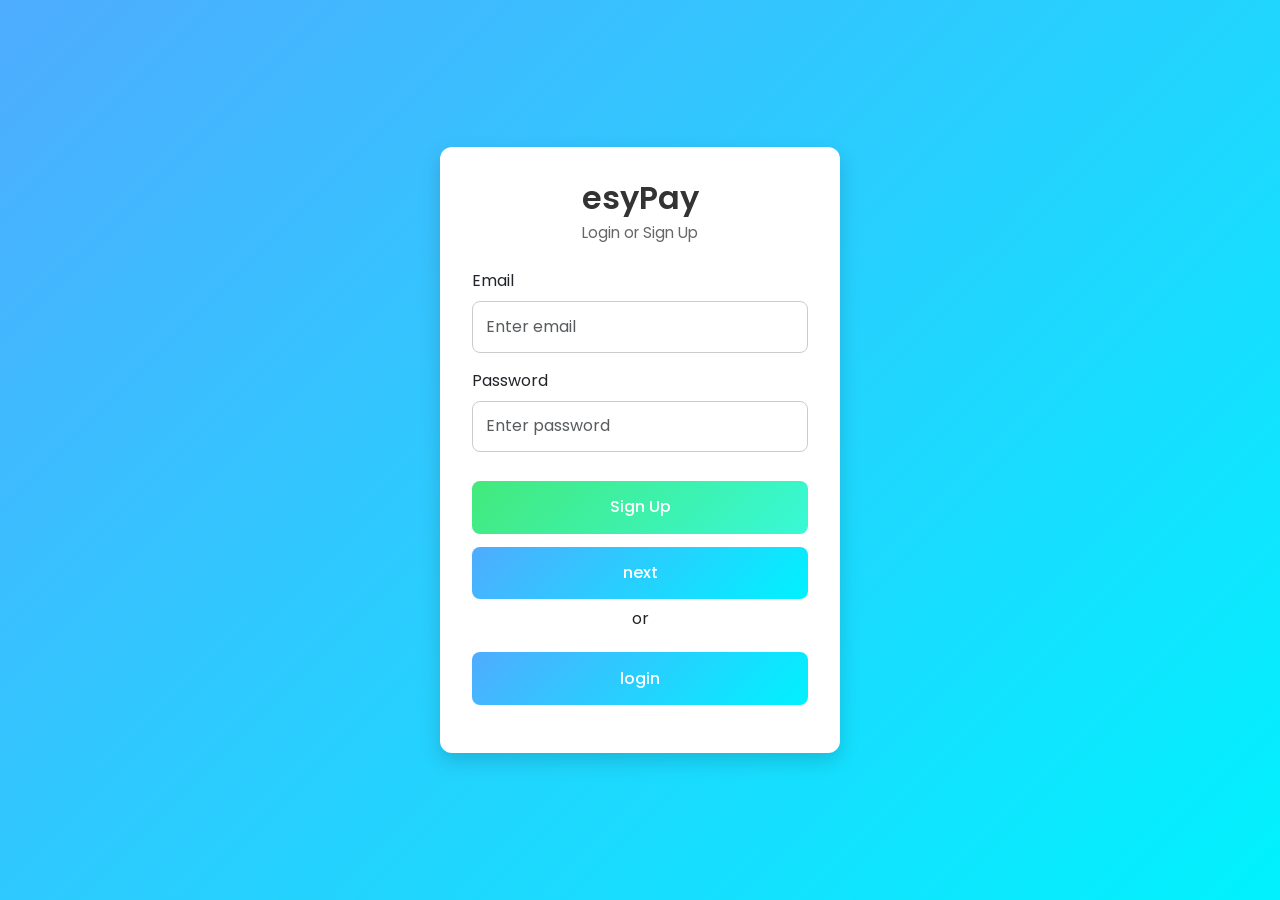
<file: index.html>
<!DOCTYPE html>
<html lang="en">
<head>
  <meta charset="UTF-8">
  <meta name="viewport" content="width=device-width">
  <title>esyPay</title>
  <link href="https://cdn.jsdelivr.net/npm/bootstrap@5.3.0/dist/css/bootstrap.min.css" rel="stylesheet">
  <link href="https://fonts.googleapis.com/css2?family=Poppins:wght@300;400;600&display=swap" rel="stylesheet">
  <link rel="stylesheet" href="login.css">
</head>
<body>
  <div class="container d-flex justify-content-center align-items-center vh-100">
    <div class="login-card">
      <div class="card-header-custom text-center">
        <h2>esyPay</h2>
        <p>Login or Sign Up</p>
      </div>

      <div class="card-body-custom">
        <div class="mb-3">
          <label for="username" class="form-label">Email</label>
          <input type="email" id="username" class="form-control" placeholder="Enter email">
        </div>
        <div class="mb-3">
          <label for="password" class="form-label">Password</label>
          <input type="password" id="password" class="form-control" placeholder="Enter password">
        </div>
        

        <button class="signinButton" onclick="signup()">Sign Up</button>
        <button class="loginButton" onclick="next()">next</button>
        <p class="text-center mt-2 mb-2">or</p>
        <button class="loginButton" onclick="loginpage()">login</button>

        <p id="error" class="error-text text-center  mt-3"></p>
      </div>
    </div>
  </div>

  <script src="login.js"></script>
</body>
</html>
</file>
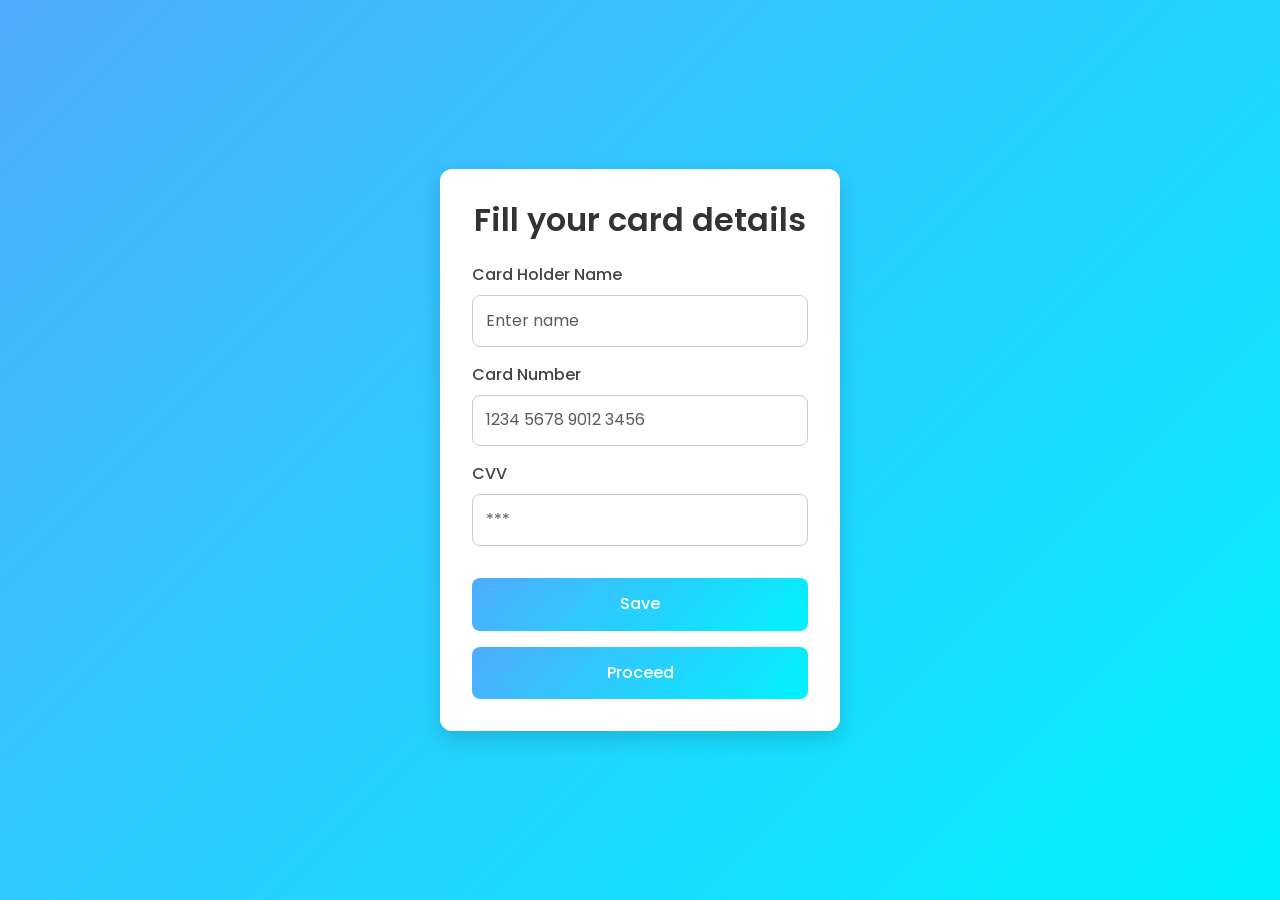
<file: card.html>
<!DOCTYPE html>
<html lang="en">
<head>
  <meta charset="UTF-8">
  <meta name="viewport" content="width=device-width, initial-scale=1.0">
  <link href="https://cdn.jsdelivr.net/npm/bootstrap@5.3.0/dist/css/bootstrap.min.css" rel="stylesheet">
    <link href="https://fonts.googleapis.com/css2?family=Poppins:wght@300;400;600&display=swap" rel="stylesheet">
  <title>esyPay</title>
  <link rel="stylesheet" href="payment.css">
</head>
<body>

  <div class=" login-card payment-form">
    <h2 class="text-center mb-4">Fill your card details</h2>
    <form id="paymentForm">
    <div class="mb-3">
      <label class="form-label" for="name">Card Holder Name</label>
      <input type="text" id="name" class="form-control" placeholder="Enter name" required>
    </div>

    <div class="mb-3">
      <label class="form-label" for="cardNumber" >Card Number</label>
      <input type="number" class="form-control" id="cardNumber" placeholder="1234 5678 9012 3456" required>
    </div>

    <div class="mb-3">
      <label class="form-label" for="CVV">CVV</label>
      <input type="password" class="form-control" id="CVV" placeholder="***" required>
    </div>

    <!-- <button class="payButton" id="save" onclick="save()" id="back">save</button> -->
  <!-- <button class="payButton" onclick="pay()" id="bill">Pay Now</button>     -->
    </form>
     <button class="payButton" id="save" onclick="save()">Save</button>
    <!-- <button class="payButton" onclick="pay()" id="bill">Pay Now</button> -->
    <!-- <p id="para"></p> -->
     <!-- <button class="payButton" id="save" onclick="save()" id="back">save</button> -->
     <button class="payButton" onclick="main()">Proceed</button>
 
  </div>



  <script src="card.js"></script>
</body>
</html>
</file>
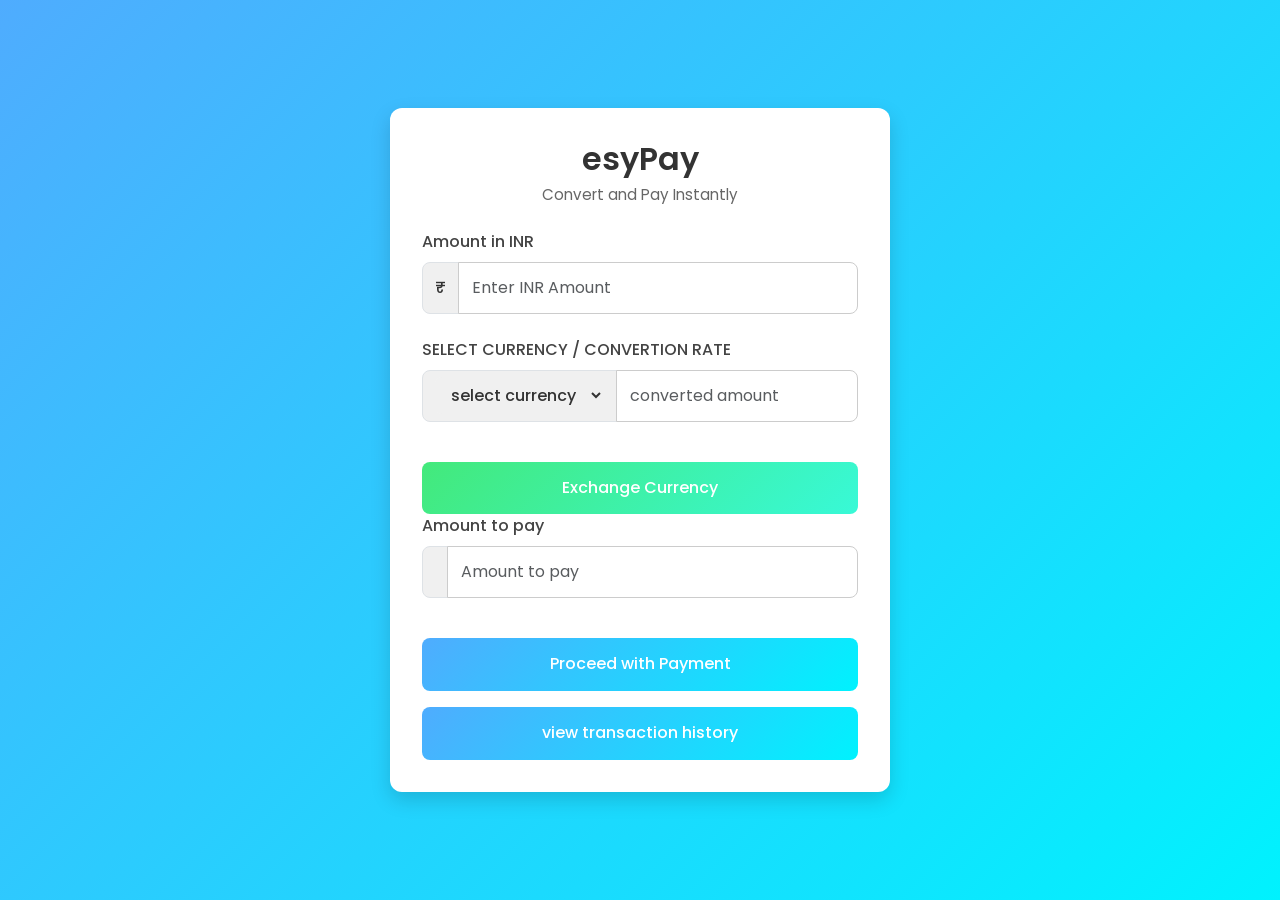
<file: convertion.html>
<!DOCTYPE html>
<html>

<head>
    <meta charset="UTF-8">
    <meta name="viewport" content="width=device-width">
    <title>esyPay</title>
    <link href="https://cdn.jsdelivr.net/npm/bootstrap@5.3.0/dist/css/bootstrap.min.css" rel="stylesheet">
    <link href="https://fonts.googleapis.com/css2?family=Poppins:wght@300;400;600&display=swap" rel="stylesheet">
    <link rel="stylesheet" href="convertion.css">
</head>

<body>

    <div id="section-1" class="container d-flex justify-content-center align-items-center vh-100">
        <div class="payment-card">
            <div class="card-header-custom text-center">
                <h2>esyPay</h2>
                <p>Convert and Pay Instantly</p>
            </div>

            <div class="card-body-custom">
                <div class="mb-4">
                    <label for="inrAmount" class="form-label">Amount in INR</label>
                    <div class="input-group">
                        <span class="input-group-text">₹</span>
                        <input type="number" id="inrAmount" class="form-control" placeholder="Enter INR Amount">
                    </div>
                </div>

                <div class="mb-4">
                    <label for="convertedAmount" class="form-label">SELECT CURRENCY / CONVERTION RATE </label>
                    <div class="input-group">
                        <span class="input-group-text">
                            <select id="selectDropdown" class="input-group-text">
                                <option value="">select currency</option>
                                <option value="JPY">¥ - JP</option>
                                <option value="USD">$ - US</option>
                                <option value="EUR">€ - EU</option>
                                <option value="GBP">£ - UK</option>
                                <option value="CNY">¥ - CN</option>
                                <option value="AUD">A$ - AU</option>
                                <option value="CAD">C$ - CA</option>
                                <option value="CHF">CHF - CH</option>
                                <option value="NZD">NZ$ - NZ</option>
                                <option value="SGD">S$ - SG</option>
                                <option value="HKD">HK$ - HK</option>
                                <option value="KRW">₩ - KR</option>
                                <option value="BRL">R$ - BR</option>
                                <option value="ZAR">R - ZA</option>
                                <option value="MXN">$ - MX</option>
                                <option value="RUB">₽ - RU</option>
                                <option value="SEK">kr - SE</option>
                                <option value="NOK">kr - NO</option>
                                <option value="DKK">kr - DK</option>
                                <option value="PLN">zł - PL</option>
                                <option value="TRY">₺ - TR</option>
                                <option value="THB">฿ - TH</option>
                                <option value="IDR">Rp - ID</option>
                                <option value="MYR">RM - MY</option>
                                <option value="PHP">₱ - PH</option>
                                <option value="VND">₫ - VN</option>
                                <option value="EGP">£ - EG</option>
                                <option value="SAR">﷼ - SA</option>
                                <option value="AED">د.إ - AE</option>
                                <option value="ARS">$ - AR</option>
                                <option value="CLP">$ - CL</option>
                                <option value="COP">$ - CO</option>
                                <option value="PEN">S/. - PE</option>
                                <option value="UYU">$U - UY</option>
                                <option value="CZK">Kč - CZ</option>
                                <option value="HUF">Ft - HU</option>
                                <option value="ILS">₪ - IL</option>
                                <option value="PKR">₨ - PK</option>
                                <option value="BDT">৳ - BD</option>
                                <option value="LKR">Rs - LK</option>
                                <option value="NGN">₦ - NG</option>
                                <option value="KES">Sh - KE</option>
                                <option value="TZS">Sh - TZ</option>
                                <option value="UGX">Sh - UG</option>
                                <option value="GHS">₵ - GH</option>
                                <option value="XOF">Fr - BJ</option>
                                <option value="XAF">Fr - CM</option>
                                <option value="XCD">$ - LC</option>
                            </select></span>
                        <input type="text" id="convertedAmount" class="form-control" placeholder="converted amount" readonly>
                    </div>
                </div>

                <button id="convertButton" class="paymentButton B-2">
                    Exchange Currency
                </button>

                <br />

                <div class="mb-4">
                    <label for="billAmount" class="form-label">Amount to pay</label>
                    <div class="input-group">
                        <span id="denomination" class="input-group-text"></span>
                        <input type="text" id="billAmount" class="form-control" placeholder="Amount to pay" readonly>
                    </div>
                </div>

                <button id="payBtn" onclick="transverse()" class="paymentButton B-1">
                    Proceed with Payment
                </button>
                     <button class="paymentButton B-1" onclick="history()" id="back">view transaction history</button> 


            </div>


        </div>
    </div>


    <script src="convertion.js"></script>
</body>

</html>
</file>
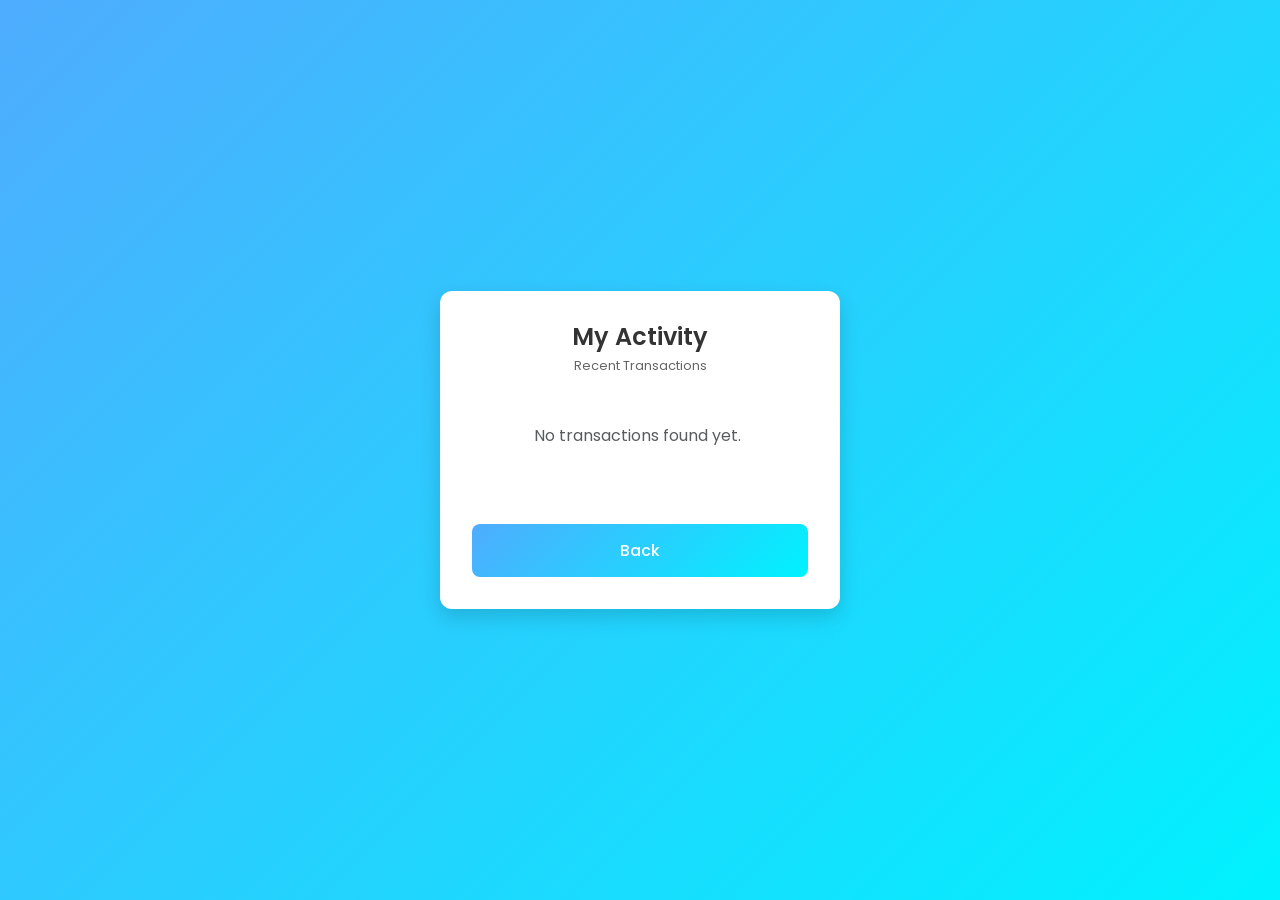
<file: history.html>
<!DOCTYPE html>
<html lang="en">
<head>
    <meta charset="UTF-8">
    <meta name="viewport" content="width=device-width, initial-scale=1.0">
    <title>esyPay - Transaction History</title>
    <link href="https://cdn.jsdelivr.net/npm/bootstrap@5.3.0/dist/css/bootstrap.min.css" rel="stylesheet">
    <link href="https://fonts.googleapis.com/css2?family=Poppins:wght@300;400;600&display=swap" rel="stylesheet">
    <link rel="stylesheet" href="login.css">
    <link rel="stylesheet" href="payment.css">
    <link rel="stylesheet" href="history.css">
    
</head>
<body>
<div class="container d-flex justify-content-center align-items-center vh-100">
    <div class="login-card" style="max-width: 400px; width: 90%;">
        <div class="card-header-custom text-center mb-4">
            <h2 style="font-size: 1.5rem;">My Activity</h2>
            <p style="font-size: 0.8rem;">Recent Transactions</p>
        </div>

        <div id="historyList" style="max-height: 350px; overflow-y: auto; padding-right: 5px;">
            </div>

        <div id="message" class="text-center py-4 d-none">



        </div>

        <div class="d-grid gap-2 mt-4">
            <button class="loginButton" onclick="window.location.href='convertion.html'">Back</button>       </div>
    </div-->
</div>
    
    <script src="convertion.js"></script>
     <script src="history.js"></script>
</body>
</html>
</file>
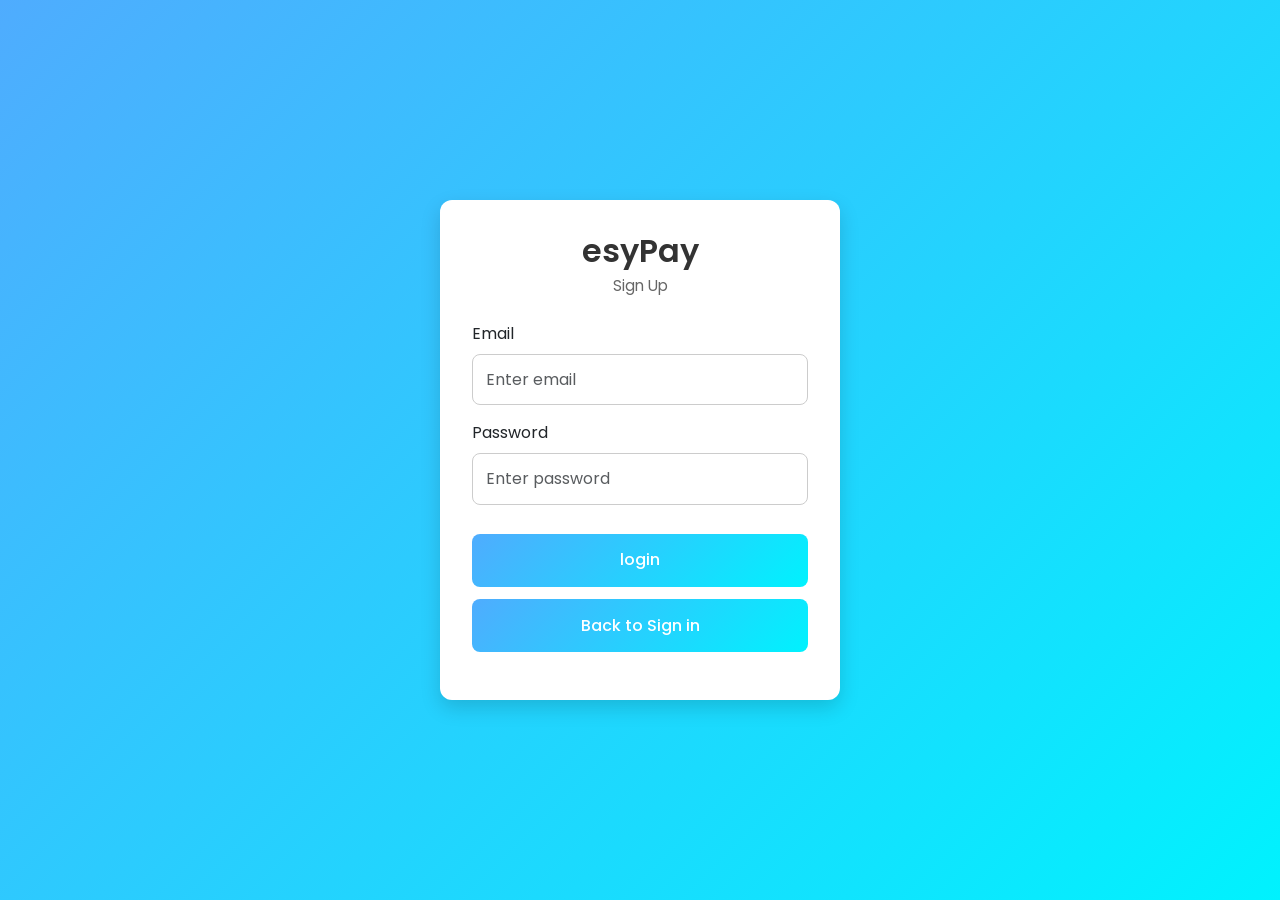
<file: log.html>
<!DOCTYPE html>
<html lang="en">
<head>
    <meta charset="UTF-8">
    <meta name="viewport" content="width=device-width, initial-scale=1.0">
    <title>esyPay</title>
     <link href="https://cdn.jsdelivr.net/npm/bootstrap@5.3.0/dist/css/bootstrap.min.css" rel="stylesheet">
  <link href="https://fonts.googleapis.com/css2?family=Poppins:wght@300;400;600&display=swap" rel="stylesheet">
  <link rel="stylesheet" href="login.css">
</head>
<body>
   <div class="container d-flex justify-content-center align-items-center vh-100">
    <div class="login-card">
      <div class="card-header-custom text-center">
        <h2>esyPay</h2>
        <p> Sign Up</p>
      </div>
    
      <div class="card-body-custom">
        <div class="mb-3">
          <label for="username" class="form-label">Email</label>
          <input type="email" id="userEmail" class="form-control" placeholder="Enter email">
        </div>
        <div class="mb-3">
          <label for="password" class="form-label">Password</label>
          <input type="password" id="userPassword" class="form-control" placeholder="Enter password">
        </div>

        <!-- <button class="signinButton" onclick="signup()">Sign Up</button> -->
        
        <button class="loginButton" id="button">login</button>
         <button class="loginButton" onclick="goBack()">Back to Sign in</button>
          <p id="Error" class="error-text text-center mt-3"></p>
          <p id="clickError" class="error-text text-center mt-3"></p>

        <!-- <p id="error" class="error-text mt-3"></p> -->
      </div>
      
    </div>
  </div>
  <script src="login.js"></script> 
</body>
</html>
</file>
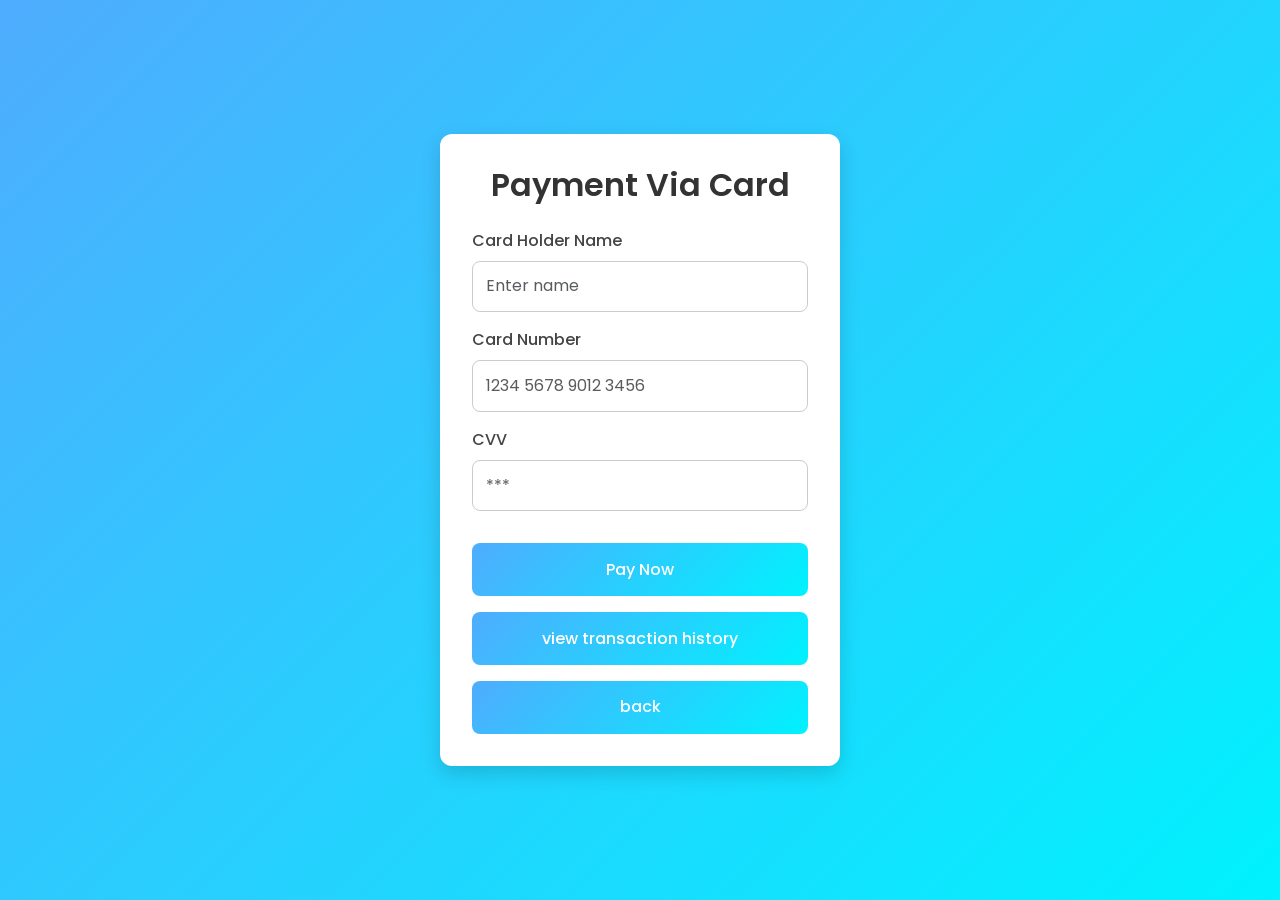
<file: payment.html>
<!DOCTYPE html>
<html lang="en">
<head>
  <meta charset="UTF-8">
  <meta name="viewport" content="width=device-width, initial-scale=1.0">
  <link href="https://cdn.jsdelivr.net/npm/bootstrap@5.3.0/dist/css/bootstrap.min.css" rel="stylesheet">
    <link href="https://fonts.googleapis.com/css2?family=Poppins:wght@300;400;600&display=swap" rel="stylesheet">
  <title>esypay</title>
  <link rel="stylesheet" href="payment.css">
</head>
<body>

  <div class=" login-card payment-form">
    <h2 class="text-center mb-4">Payment Via Card</h2>
    <form id="paymentForm">
    <div class="mb-3">
      <label class="form-label" for="cardName">Card Holder Name</label>
      <input type="text" id="cardName" class="form-control" placeholder="Enter name" required>
    </div>

    <div class="mb-3">
      <label class="form-label" for="number" >Card Number</label>
      <input type="number" class="form-control" id="number" placeholder="1234 5678 9012 3456" required>
    </div>

    <div class="mb-3">
      <label class="form-label" for="cvv">CVV</label>
      <input type="password" class="form-control" id="cvv" placeholder="***" required>
    </div>

    
     <button class="payButton" onclick="pay()" type="button" id="bill">Pay Now</button>    
    </form>
    <!-- <button class="payButton" onclick="pay()" id="bill">Pay Now</button> -->
    <!-- <p id="para"></p> -->
     <button class="payButton" onclick="history()" id="back">view transaction history</button> 
     <button class="payButton" onclick="back()" id="back">back</button> 
  </div>

 
    <div id="loadingOverlay">
       <div class="spinner"></div>
       <p>payment in process</p>
     </div>
  <script src="card.js"></script>
  <script src="convertion.js"></script>
</body>
</html>
</file>
<file: login.css>
* {
  margin: 0;
  padding: 0;
  box-sizing: border-box;
  font-family: 'Poppins', sans-serif;
}

body {
  background: linear-gradient(135deg, #4facfe, #00f2fe);
  min-height: 100vh;
  display: flex;
  justify-content: center;
  align-items: center;
}

.login-card {
  background: #fff;
  padding: 2rem;
  border-radius: 12px;
  box-shadow: 0 8px 20px rgba(0,0,0,0.15);
  width: 100%;
  max-width: 400px;
  animation: fadeIn 0.8s ease-in-out;
}

.card-header-custom h2 {
  font-weight: 600;
  color: #333;
  margin-bottom: 0.3rem;
}

.card-header-custom p {
  color: #666;
  font-size: 0.95rem;
  margin-bottom: 1.5rem;
}

.form-control {
  border-radius: 8px;
  padding: 0.8rem;
  border: 1px solid #ccc;
  transition: border-color 0.3s ease, box-shadow 0.3s ease;
}

.form-control:focus {
  border-color: #4facfe;
  box-shadow: 0 0 6px rgba(79, 172, 254, 0.5);
  outline: none;
}

.signinButton,
.loginButton {
  width: 100%;
  padding: 0.9rem;
  margin-top: 0.8rem;
  border: none;
  border-radius: 8px;
  font-size: 1rem;
  font-weight: 500;
  cursor: pointer;
  transition: transform 0.2s ease, background 0.3s ease;
}

.signinButton {
  background: linear-gradient(135deg, #43e97b, #38f9d7);
  color: #fff;
}

.signinButton:hover {
  transform: translateY(-2px);
  background: linear-gradient(135deg, #38f9d7, #43e97b);
}

.loginButton {
  background: linear-gradient(135deg, #4facfe, #00f2fe);
  color: #fff;
}

.loginButton:hover {
  transform: translateY(-2px);
  background: linear-gradient(135deg, #00f2fe, #4facfe);
}

.error-text {
  color: #e74c3c;
  font-size: 0.9rem;
  font-weight: 500;
}

@keyframes fadeIn {
  from { opacity: 0; transform: translateY(20px); }
  to { opacity: 1; transform: translateY(0); }
}

@media (max-width: 480px) {
  .login-card {
    padding: 1.5rem;
  }
  .card-header-custom h2 {
    font-size: 1.5rem;
  }
}
.error-text {
 color: #c51400c3;  
 font-size: 0.9rem;
  font-weight: bold;
  opacity: 1;
  transition: opacity 0.8s ease;
}

.error-text.fade-out {
  opacity: 0;
}
</file>
<file: payment.css>
/* General reset and font */
* {
  margin: 0;
  padding: 0;
  box-sizing: border-box;
  font-family: 'Poppins', sans-serif;
}

/* Body background */
body {
  background: linear-gradient(135deg, #4facfe, #00f2fe);
  min-height: 100vh;
  display: flex;
  justify-content: center;
  align-items: center;
}

/* Payment form container */
.payment-form {
  background: #fff;
  padding: 2rem;
  border-radius: 12px;
  box-shadow: 0 8px 20px rgba(0,0,0,0.15);
  width: 100%;
  max-width: 420px;
}

/* Heading */
.payment-form h2 {
  font-weight: 600;
  color: #333;
  margin-bottom: 1.5rem;
}
.login-card {
  background: #fff;
  padding: 2rem;
  border-radius: 12px;
  box-shadow: 0 8px 20px rgba(0,0,0,0.15);
  width: 100%;
  max-width: 400px;
  animation: fadeIn 0.8s ease-in-out;
}
/* Responsive tweaks */
@media (max-width: 480px) {
  .login-card {
    padding: 1.5rem;
  }
  .card-header-custom h2 {
    font-size: 1.5rem;
  }
}

/* Labels */
.payment-form .form-label {
  font-weight: 500;
  color: #444;
}

/* Inputs */
.payment-form .form-control {
  border-radius: 8px;
  padding: 0.8rem;
  border: 1px solid #ccc;
  transition: border-color 0.3s ease, box-shadow 0.3s ease;
}

.payment-form .form-control:focus {
  border-color: #4facfe;
  box-shadow: 0 0 6px rgba(79, 172, 254, 0.5);
  outline: none;
}

/* Buttons */
.payButton {
  width: 100%;
  padding: 0.9rem;
  margin-top: 1rem;
  background: linear-gradient(135deg, #4facfe, #00f2fe);
  border: none;
  border-radius: 8px;
  color: #fff;
  font-size: 1rem;
  font-weight: 500;
  cursor: pointer;
  transition: transform 0.2s ease, background 0.3s ease;
}

.payButton:hover {
  transform: translateY(-2px);
  background: linear-gradient(135deg, #00f2fe, #4facfe);
}

/* Responsive tweaks */
@media (max-width: 480px) {
  .payment-form {
    padding: 1.5rem;
  }
  .payment-form h2 {
    font-size: 1.4rem;
  }
}
/* Loading overlay */
#loadingOverlay {
  position: fixed;
  top: 0;
  left: 0;
  width: 100%;
  height: 100%;
  background: rgba(255,255,255,0.9);
  display: none; /* hidden by default */
  justify-content: center;
  align-items: center;
  flex-direction: column;
  z-index: 9999;
}

/* Spinner animation */
.spinner {
  border: 6px solid #f3f3f3;
  border-top: 6px solid #4facfe;
  border-radius: 50%;
  width: 60px;
  height: 60px;
  animation: spin 1s linear infinite;
  margin-bottom: 1rem;
}

@keyframes spin {
  0% { transform: rotate(0deg); }
  100% { transform: rotate(360deg); }
}

#loadingOverlay p {
  font-size: 1.2rem;
  color: #333;
  font-weight: 500;
}
@keyframes fadeIn {
  from { opacity: 0; transform: translateY(20px); }
  to { opacity: 1; transform: translateY(0); }
}
.error-text {
  color: #c51400c3;
  font-size: 0.9rem;
  font-weight: bold;
  opacity: 1;
  transition: opacity 0.8s ease; /* smooth fade */
}

.error-text.fade-out {
  opacity: 0;
}
</file>
<file: convertion.css>
* {
  margin: 0;
  padding: 0;
  box-sizing: border-box;
  font-family: 'Poppins', sans-serif;
}

body {
  background: linear-gradient(135deg, #4facfe, #00f2fe);
  min-height: 100vh;
  display: flex;
  justify-content: center;
  align-items: center;
}

.payment-card {
  background: #fff;
  padding: 2rem;
  border-radius: 12px;
  box-shadow: 0 8px 20px rgba(0,0,0,0.15);
  width: 100%;
  max-width: 500px;
  animation: fadeIn 0.8s ease-in-out;
}

.card-header-custom h2 {
  font-weight: 600;
  color: #333;
  margin-bottom: 0.3rem;
}

.card-header-custom p {
  color: #666;
  font-size: 0.95rem;
  margin-bottom: 1.5rem;
}

/* Labels */
.form-label {
  font-weight: 500;
  color: #444;
}

/* Input groups */
.input-group-text {
  background: #f0f0f0;
  border-radius: 8px 0 0 8px;
  font-weight: 500;
  color: #333;
}

.form-control {
  border-radius: 0 8px 8px 0;
  padding: 0.8rem;
  border: 1px solid #ccc;
  transition: border-color 0.3s ease, box-shadow 0.3s ease;
}

.form-control:focus {
  border-color: #4facfe;
  box-shadow: 0 0 6px rgba(79, 172, 254, 0.5);
  outline: none;
}

/* Dropdown styling */
#selectDropdown {
  border: none;
  background: #f0f0f0;
  font-weight: 500;
  cursor: pointer;
}

/* Buttons */
.paymentButton {
  width: 100%;
  padding: 0.9rem;
  margin-top: 1rem;
  border: none;
  border-radius: 8px;
  font-size: 1rem;
  font-weight: 500;
  cursor: pointer;
  transition: transform 0.2s ease, background 0.3s ease;
  color: #fff;
}

.B-2 {
  background: linear-gradient(135deg, #43e97b, #38f9d7);
}

.B-2:hover {
  transform: translateY(-2px);
  background: linear-gradient(135deg, #38f9d7, #43e97b);
}

.B-1 {
  background: linear-gradient(135deg, #4facfe, #00f2fe);
}

.B-1:hover {
  transform: translateY(-2px);
  background: linear-gradient(135deg, #00f2fe, #4facfe);
}

/* Animation */
@keyframes fadeIn {
  from { opacity: 0; transform: translateY(20px); }
  to { opacity: 1; transform: translateY(0); }
}

/* Responsive tweaks */
@media (max-width: 480px) {
  .payment-card {
    padding: 1.5rem;
  }
  .card-header-custom h2 {
    font-size: 1.5rem;
  }
}
</file>
<file: history.css>
.transaction-item {
    background: #ffffff;
    border-left: 5px solid #43e97b; /* Green for successful payments */
    padding: 15px;
    margin-bottom: 15px;
    border-radius: 12px;
    box-shadow: 0 4px 6px rgba(0,0,0,0.05);
}

.item-id {
    font-family: 'Courier New', monospace; /* Looks like a real ID */
    font-weight: bold;
    color: #888;
}

.item-amount {
    color: #2d3436;
    font-size: 1.1rem;
}
</file>
